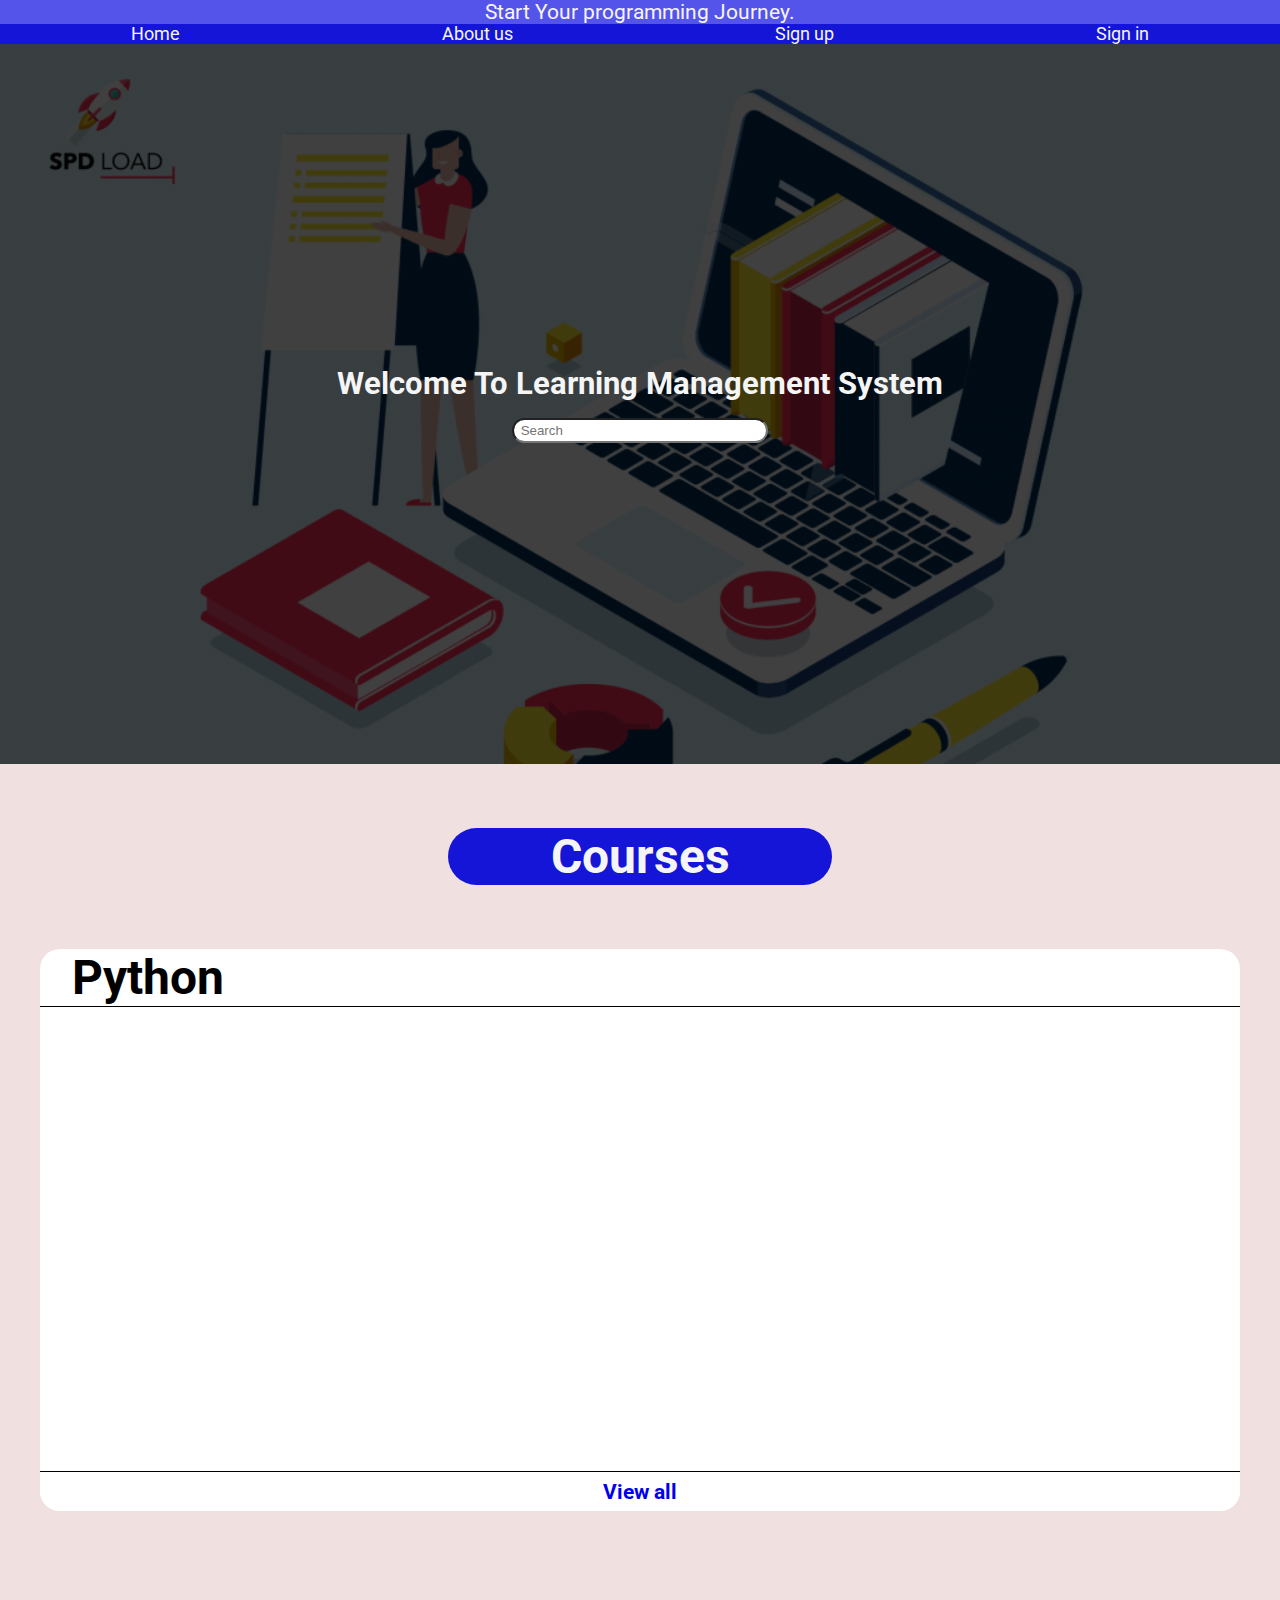
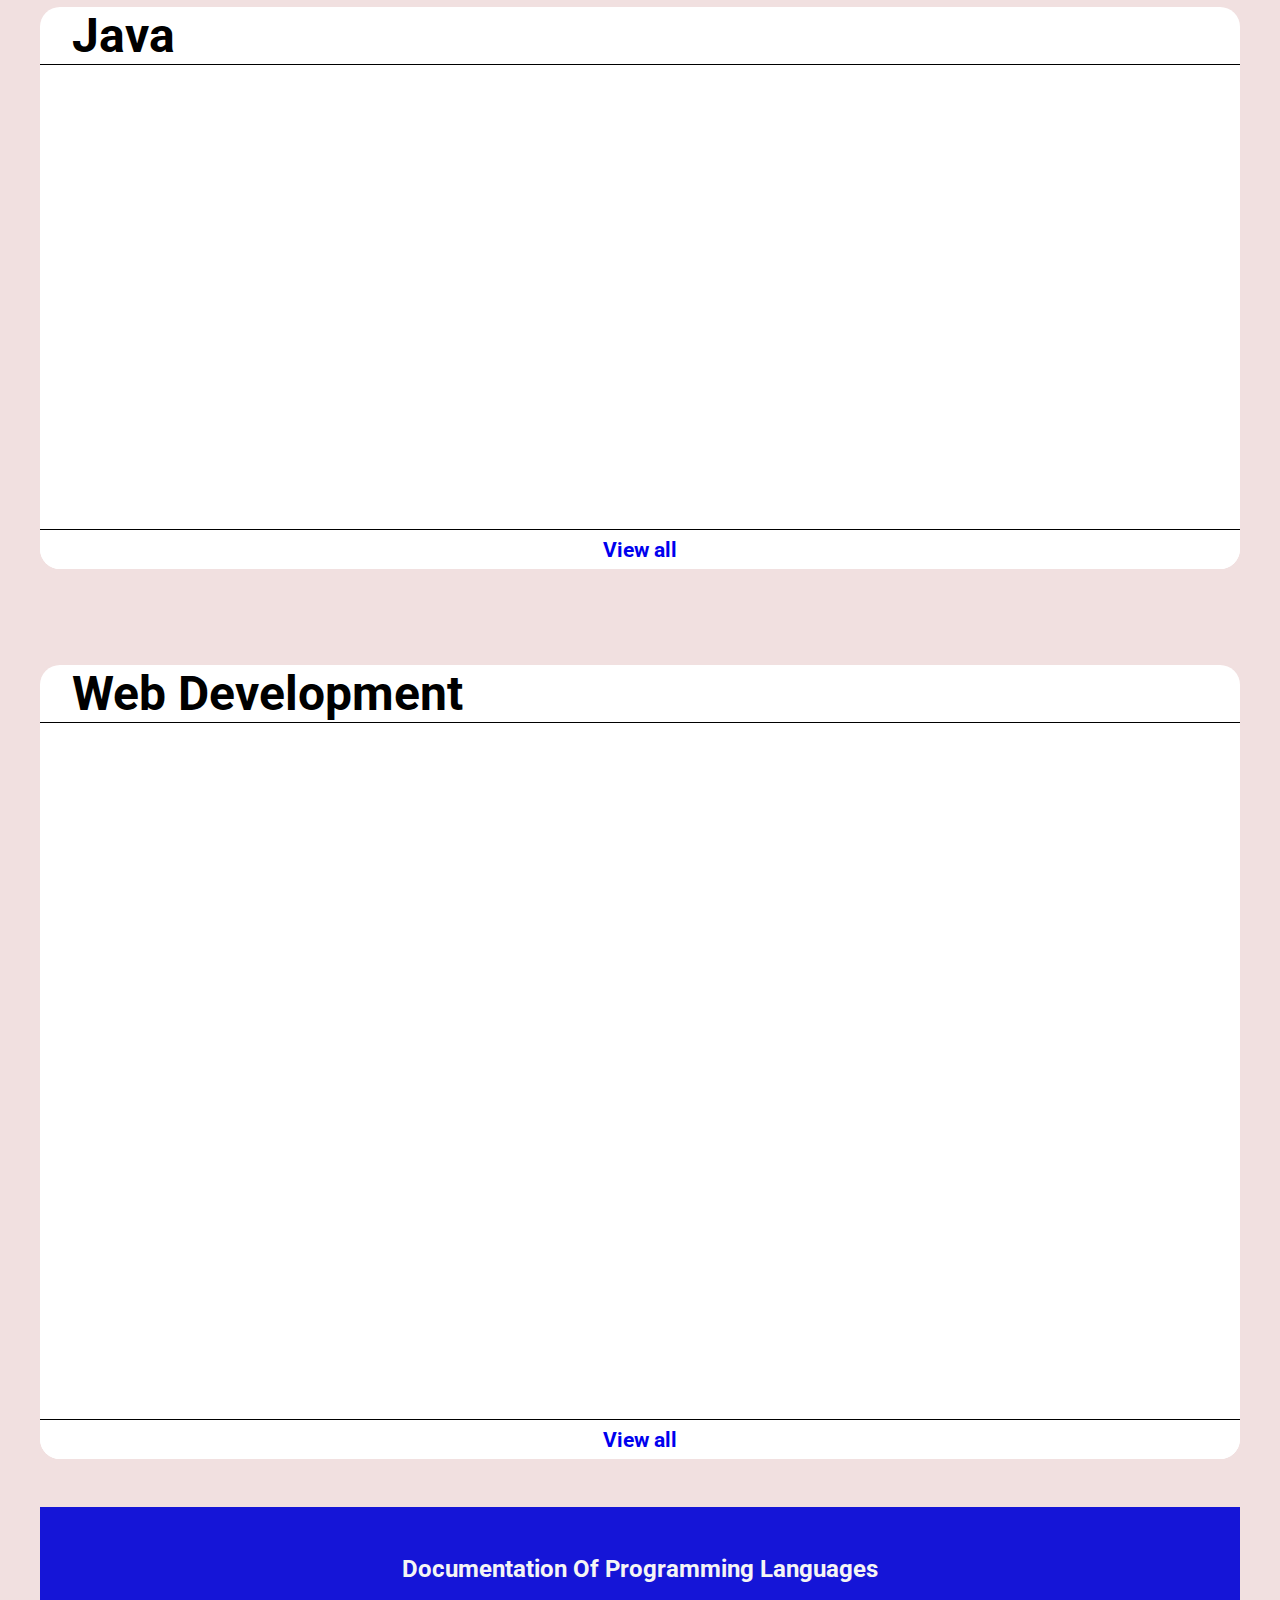
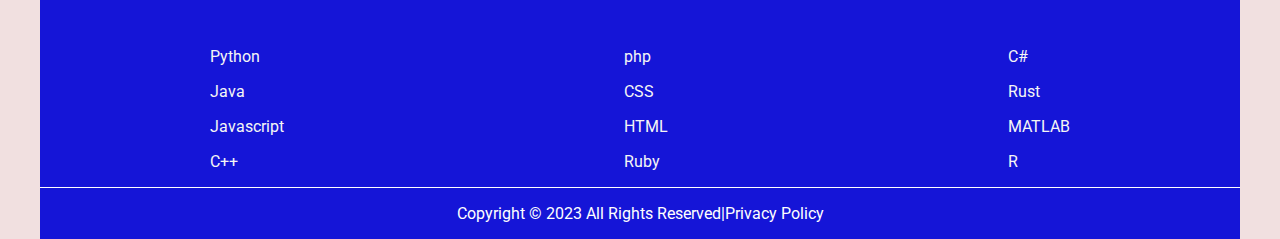
<file: LMS/index.html>
<!DOCTYPE html>
<html lang="en">

<head>
    <meta charset="UTF-8">
    <meta name="viewport" content="width=device-width, initial-scale=1.0">
    <link rel="stylesheet" href="style.css">
    <link rel="shortcut icon" href="images/R (1).jpeg" type="image/x-icon">
  <title>LMS</title>
</head>

<body>
    <header>
        <p>Start Your programming Journey. </p>
        <nav>
            <ul class="nav-ul  ">
                <li class="nav-li"><a class="nav-links" href="index.html">Home</a></li>
                <li class="nav-li"><a class="nav-links" href="About-us.html">About us</a></li>
                <li class="nav-li"><a class="nav-links" href="signup.html">Sign up</a></li>
                <li class="nav-li"><a class="nav-links" href="#">Sign in</a></li>
            </ul>
        </nav>
    </header>
    <main>
        <section class="Hero-section">
            <h2>Welcome To Learning Management System</h2>
            <input type="search" placeholder="Search">
        </section>

        <section class="courses">
            <h1>Courses</h1>
        </section>

        <section class="python p-course-section">
            <h2>Python</h2>
            <div class="python-course p-course">
                <iframe src="https://www.youtube.com/embed/Tto8TS-fJQU?si=mmspypLoo7Jl21jN" title="YouTube video player"
                    frameborder="0"
                    allow="accelerometer; autoplay; clipboard-write; encrypted-media; gyroscope; picture-in-picture; web-share"
                    allowfullscreen></iframe>
                <iframe src="https://www.youtube.com/embed/Tto8TS-fJQU?si=PzP9xJFxrWQY3_3Z" title="YouTube video player"
                    frameborder="0"
                    allow="accelerometer; autoplay; clipboard-write; encrypted-media; gyroscope; picture-in-picture; web-share"
                    allowfullscreen></iframe>
                <iframe src="https://www.youtube.com/embed/xwKO_y2gHxQ?si=r2YzQRF5Z7_-gE3U" title="YouTube video player"
                    frameborder="0"
                    allow="accelerometer; autoplay; clipboard-write; encrypted-media; gyroscope; picture-in-picture; web-share"
                    allowfullscreen></iframe>
                <iframe src="https://www.youtube.com/embed/7IWOYhfAcVg?si=Odg8G7OYZKVr-ZGG" title="YouTube video player"
                    frameborder="0"
                    allow="accelerometer; autoplay; clipboard-write; encrypted-media; gyroscope; picture-in-picture; web-share"
                    allowfullscreen></iframe>
                <iframe src="https://www.youtube.com/embed/qxPMmW93eDs?si=REC2InUbzxTUKiOi" title="YouTube video player"
                    frameborder="0"
                    allow="accelerometer; autoplay; clipboard-write; encrypted-media; gyroscope; picture-in-picture; web-share"
                    allowfullscreen></iframe>
                <iframe src="https://www.youtube.com/embed/ORCuz7s5cCY?si=AKbeUWrWoHbsjlBs" title="YouTube video player"
                    frameborder="0"
                    allow="accelerometer; autoplay; clipboard-write; encrypted-media; gyroscope; picture-in-picture; web-share"
                    allowfullscreen></iframe>
            </div>
            <div class="view-all">
                <p><a href="https://www.youtube.com/watch?v=7wnove7K-ZQ&list=PLu0W_9lII9agwh1XjRt242xIpHhPT2llg">View
                        all</a></p>
            </div>

        </section>


        <!--Java-->

        <section class="java p-course-section">
            <h2>Java</h2>
            <div class="java-course p-course">
                <iframe src="https://www.youtube.com/embed/yRpLlJmRo2w?si=pcob-q6wTIrne30Z" title="YouTube video player"
                    frameborder="0"
                    allow="accelerometer; autoplay; clipboard-write; encrypted-media; gyroscope; picture-in-picture; web-share"
                    allowfullscreen></iframe>
                <iframe src="https://www.youtube.com/embed/LusTv0RlnSU?si=UbCDKiI8MvA2aGEa" title="YouTube video player"
                    frameborder="0"
                    allow="accelerometer; autoplay; clipboard-write; encrypted-media; gyroscope; picture-in-picture; web-share"
                    allowfullscreen></iframe>
                <iframe src="https://www.youtube.com/embed/I5srDu75h_M?si=hMumYjNz0MDFtmON" title="YouTube video player"
                    frameborder="0"
                    allow="accelerometer; autoplay; clipboard-write; encrypted-media; gyroscope; picture-in-picture; web-share"
                    allowfullscreen></iframe>
                <iframe src="https://www.youtube.com/embed/0r1SfRoLuzU?si=dJuBTsHXE5PjPQc5" title="YouTube video player"
                    frameborder="0"
                    allow="accelerometer; autoplay; clipboard-write; encrypted-media; gyroscope; picture-in-picture; web-share"
                    allowfullscreen></iframe>
                <iframe src="https://www.youtube.com/embed/0r1SfRoLuzU?si=dJuBTsHXE5PjPQc5" title="YouTube video player"
                    frameborder="0"
                    allow="accelerometer; autoplay; clipboard-write; encrypted-media; gyroscope; picture-in-picture; web-share"
                    allowfullscreen></iframe>
                <iframe src="https://www.youtube.com/embed/Dr4PpNa7AYo?si=NjAg31bCQfsWVVmw" title="YouTube video player"
                    frameborder="0"
                    allow="accelerometer; autoplay; clipboard-write; encrypted-media; gyroscope; picture-in-picture; web-share"
                    allowfullscreen></iframe>
            </div>
            <div class="view-all">
                <p><a href="https://www.youtube.com/watch?v=yRpLlJmRo2w&list=PLfqMhTWNBTe3LtFWcvwpqTkUSlB32kJop">View
                        all</a></p>
            </div>
        </section>


        <!--Web development-->

        <section class="web-dev p-course-section">
            <h2>Web Development</h2>
            <div class="web-dev-course p-course">
                <iframe src="https://www.youtube.com/embed/l1EssrLxt7E?si=RrVizQJ1dRsP8w9p" title="YouTube video player"
                    frameborder="0"
                    allow="accelerometer; autoplay; clipboard-write; encrypted-media; gyroscope; picture-in-picture; web-share"
                    allowfullscreen></iframe>
                <iframe src="https://www.youtube.com/embed/Rek0NWPCNOc?si=RNf_13KB-Vrhu0lf" title="YouTube video player"
                    frameborder="0"
                    allow="accelerometer; autoplay; clipboard-write; encrypted-media; gyroscope; picture-in-picture; web-share"
                    allowfullscreen></iframe>
                <iframe src="https://www.youtube.com/embed/2QR11oDukn4?si=XgfHHlWD89LXvOtm" title="YouTube video player"
                    frameborder="0"
                    allow="accelerometer; autoplay; clipboard-write; encrypted-media; gyroscope; picture-in-picture; web-share"
                    allowfullscreen></iframe>
                <iframe src="https://www.youtube.com/embed/sqJ6xZ9mUwE?si=O5u_9Ru0tgDyoPDA" title="YouTube video player"
                    frameborder="0"
                    allow="accelerometer; autoplay; clipboard-write; encrypted-media; gyroscope; picture-in-picture; web-share"
                    allowfullscreen></iframe>
                <iframe src="https://www.youtube.com/embed/4nC4VXHlys8?si=uoVeotctA-Pz9xYL" title="YouTube video player"
                    frameborder="0"
                    allow="accelerometer; autoplay; clipboard-write; encrypted-media; gyroscope; picture-in-picture; web-share"
                    allowfullscreen></iframe>
                <iframe src="https://www.youtube.com/embed/C01LeeMhwHc?si=DhgWNcyoDwSn_aUf" title="YouTube video player"
                    frameborder="0"
                    allow="accelerometer; autoplay; clipboard-write; encrypted-media; gyroscope; picture-in-picture; web-share"
                    allowfullscreen></iframe>
                <iframe src="https://www.youtube.com/embed/B7wHpNUUT4Y?si=uiOXJBIK4ibCTkAI" title="YouTube video player"
                    frameborder="0"
                    allow="accelerometer; autoplay; clipboard-write; encrypted-media; gyroscope; picture-in-picture; web-share"
                    allowfullscreen></iframe>
                <iframe src="https://www.youtube.com/embed/j8fubBAFq_I?si=J0hhNHcsP64tEgdF" title="YouTube video player"
                    frameborder="0"
                    allow="accelerometer; autoplay; clipboard-write; encrypted-media; gyroscope; picture-in-picture; web-share"
                    allowfullscreen></iframe>
                <iframe src="https://www.youtube.com/embed/2lRQTdpwhFk?si=29UjuH-crvql0zPg" title="YouTube video player"
                    frameborder="0"
                    allow="accelerometer; autoplay; clipboard-write; encrypted-media; gyroscope; picture-in-picture; web-share"
                    allowfullscreen></iframe>
            </div>
            <div class="view-all">
                <p><a href="https://www.youtube.com/watch?v=l1EssrLxt7E&list=PLfqMhTWNBTe3H6c9OGXb5_6wcc1Mca52n">View
                        all</a></p>
            </div>
        </section>

    </main>

    <footer>
        <p class="footer-text">Documentation Of Programming Languages</p>
        <div class="doc">
            <ul class="lists">
                <div class="1st">
                    <li class="footer-li"><a href="https://overapi.com/python" class="footer-links">Python</a></li>
                    <li class="footer-li"><a href="https://overapi.com/java" class="footer-links">Java</a></li>
                    <li class="footer-li"><a href="https://overapi.com/javascript" class="footer-links">Javascript</a>
                    </li>
                    <li class="footer-li"><a href="https://overapi.com/cpp" class="footer-links">C++</a></li>
                </div>
                <div class="2nd">
                    <li class="footer-li"><a href="https://overapi.com/php" class="footer-links">php</a></li>
                    <li class="footer-li"><a href="https://overapi.com/css" class="footer-links">CSS</a></li>
                    <li class="footer-li"><a href="https://overapi.com/html" class="footer-links">HTML</a></li>
                    <li class="footer-li"><a href="https://overapi.com/ruby" class="footer-links">Ruby</a></li>
                </div>
                <div class="3rd">
                    <li class="footer-li"><a href="https://overapi.com/csharp" class="footer-links">C#</a></li>
                    <li class="footer-li"><a href="https://overapi.com/rust" class="footer-links">Rust</a></li>
                    <li class="footer-li"><a href="https://overapi.com/matlab" class="footer-links">MATLAB</a></li>
                    <li class="footer-li"><a
                            href="https://www.bing.com/search?q=overapi+r&qs=n&form=QBRE&sp=-1&lq=0&pq=overapi+&sc=11-8&sk=&cvid=C799C092D7D94FB480EC08534D4E74AF&ghsh=0&ghacc=0&ghpl="
                            class="footer-links">R</a></li>
                </div>
            </ul>
        </div>
        <div class="copy">
            <p>Copyright &#xa9 2023 All Rights Reserved|Privacy Policy</p>
        </div>

    </footer>

</body>

</html>
</file>
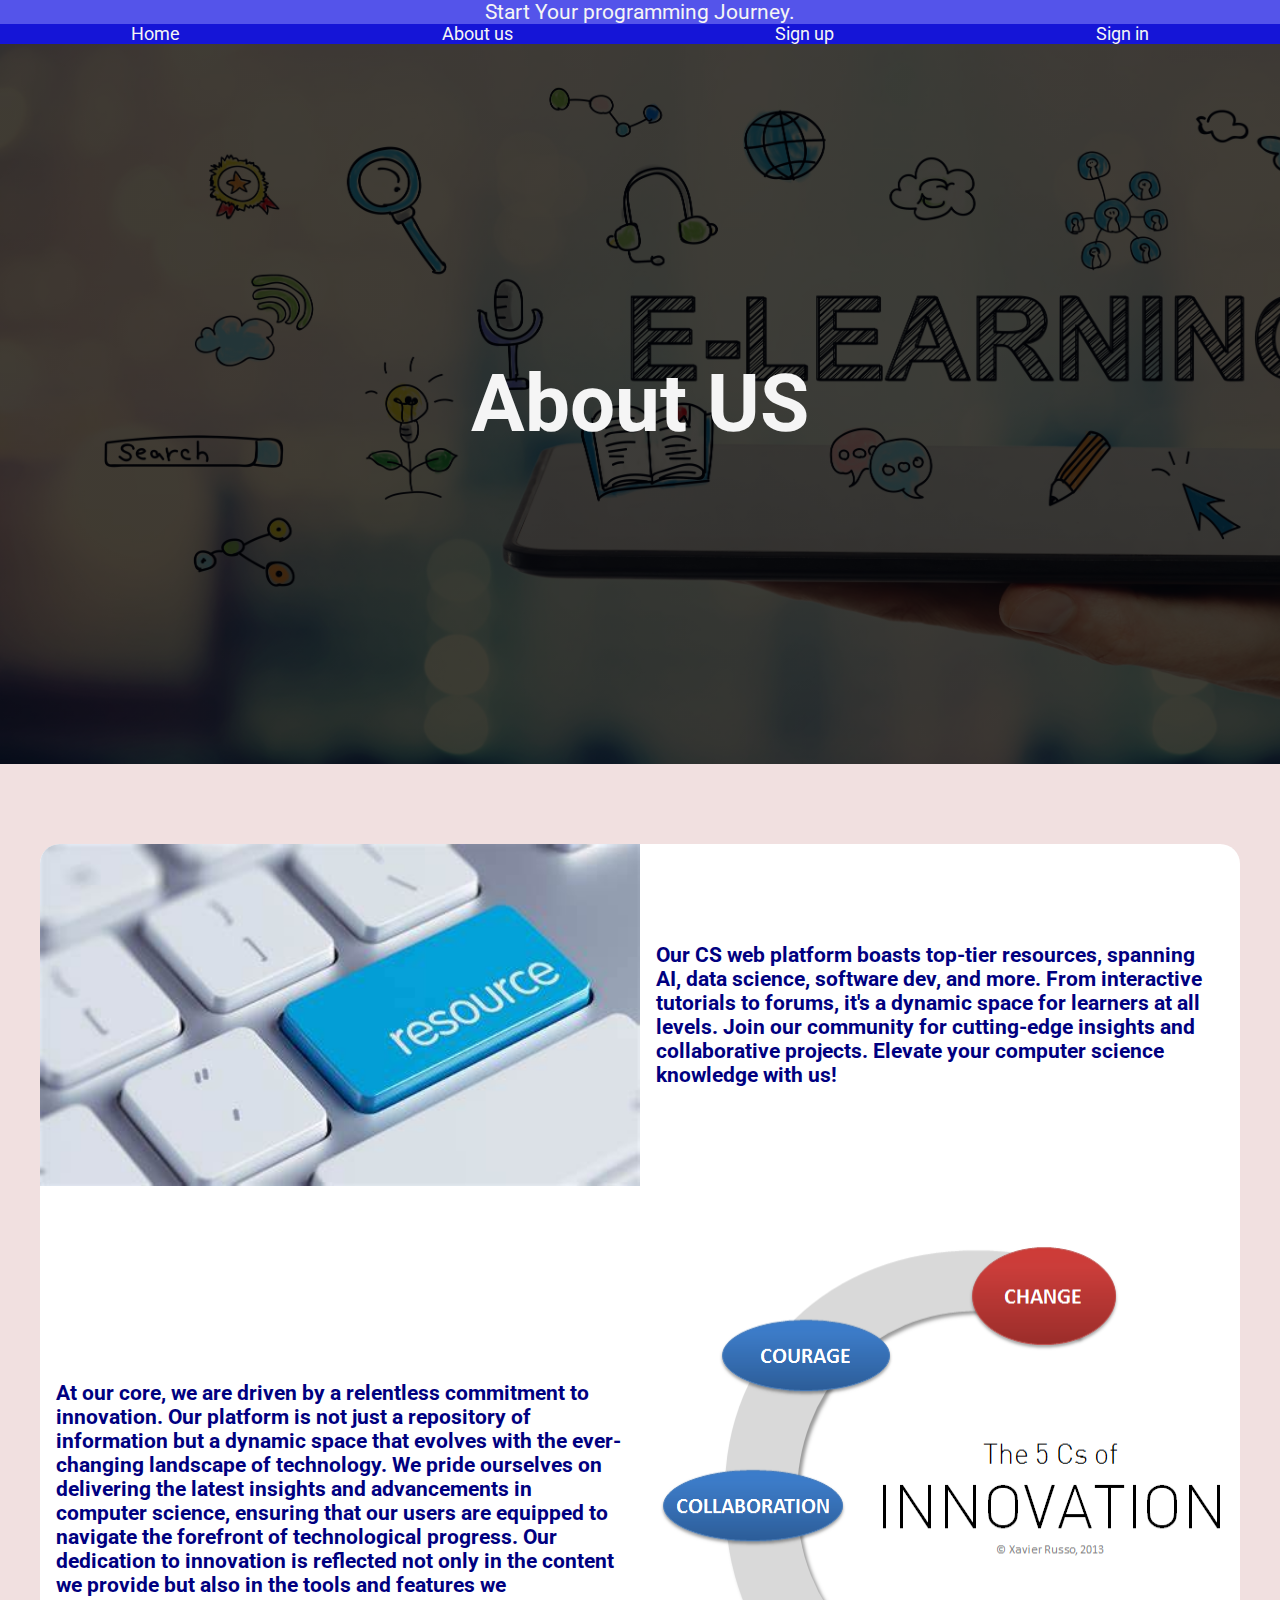
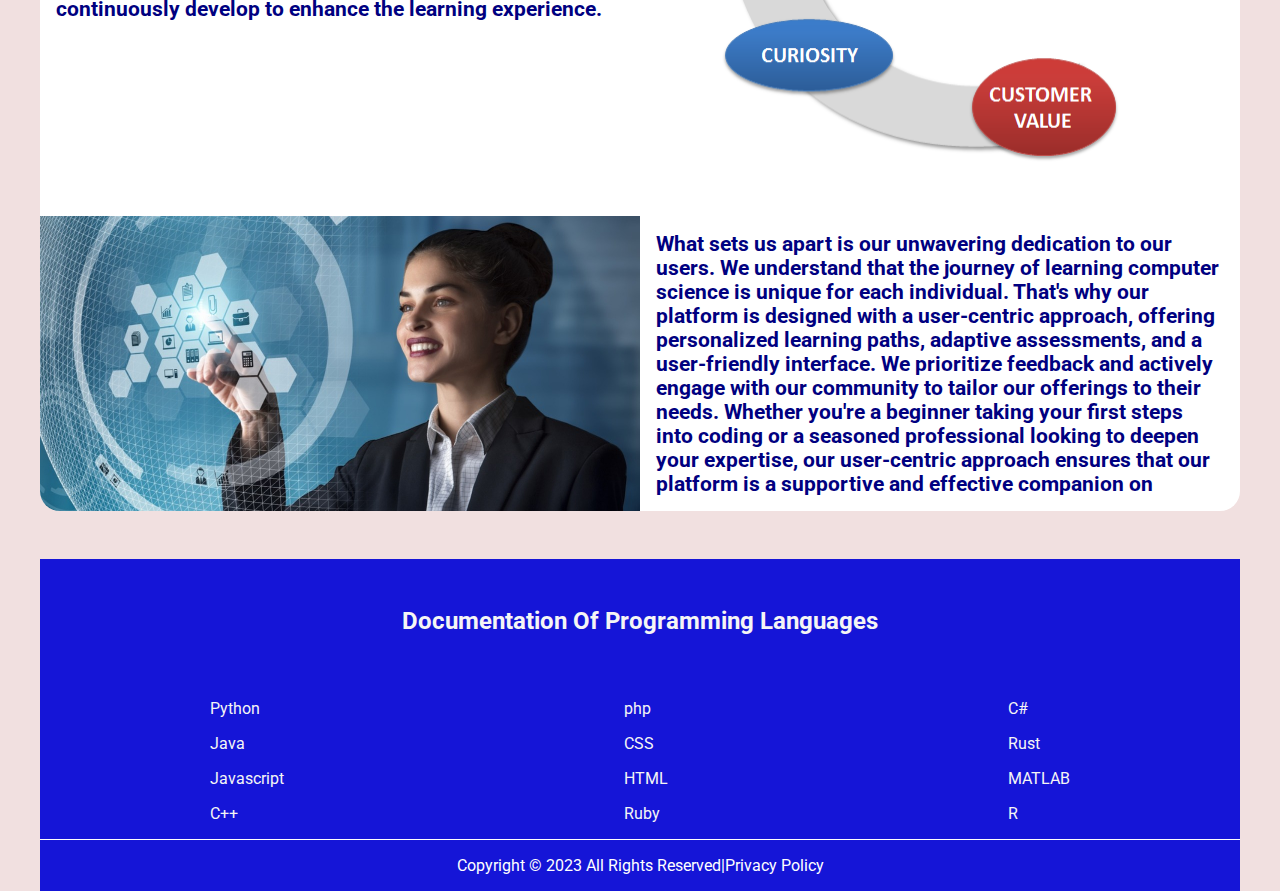
<file: LMS/About-us.html>
<!DOCTYPE html>
<html lang="en">

<head>
    <meta charset="UTF-8">
    <meta name="viewport" content="width=device-width, initial-scale=1.0">
    <link rel="stylesheet" href="style.css">
    <link rel="stylesheet" href="About.css">
    <link rel="shortcut icon" href="images/R (1).jpeg" type="image/x-icon">
    <title>LMS</title>
</head>

<body>
    <header>
        <p>Start Your programming Journey. </p>
        <nav>
            <ul class="nav-ul  ">
                <li class="nav-li"><a class="nav-links" href="index.html">Home</a></li>
                <li class="nav-li"><a class="nav-links" href="#">About us</a></li>
                <li class="nav-li"><a class="nav-links" href="signup.html">Sign up</a></li>
                <li class="nav-li"><a class="nav-links" href="signin.html">Sign in</a></li>
            </ul>
        </nav>
    </header>

    <main>
        <section class="about-us-hero-sec">
            <h2>About US</h2>
        </section>


        <section class="info-about-us p-course-section">
            <div class="container">

                <div class="left">
                    <img src="images/OIP.jpeg" style="border-top-left-radius: 20px;">
                </div>
                <div class="right">
                    <p>Our CS web platform boasts top-tier resources, spanning AI, data science, software dev, and more.
                        From interactive tutorials to forums, it's a dynamic space for learners at all levels. Join our
                        community for cutting-edge insights and collaborative projects. Elevate your computer science
                        knowledge with us!</p>
                </div>
            </div>


            <div class="container" style="display: flex;flex-direction: row-reverse;">
                <div class="left">
                    <img src="images/0_JTE21wCbjucmxWZM.png" alt="">
                </div>

                <div class="right">
                    <p>At our core, we are driven by a relentless commitment to innovation. Our platform is not just a
                        repository of information but a dynamic space that evolves with the ever-changing landscape of
                        technology. We pride ourselves on delivering the latest insights and advancements in computer
                        science, ensuring that our users are equipped to navigate the forefront of technological
                        progress. Our dedication to innovation is reflected not only in the content we provide but also
                        in the tools and features we continuously develop to enhance the learning experience.</p>
                </div>
            </div>


            <div class="container">
                <div class="left">
                    <img src="images/user-centric-design.jpg" style="border-bottom-left-radius: 20px;" alt="">
                </div>
                <div class="right">
                    <p>What sets us apart is our unwavering dedication to our users. We understand that the journey of
                        learning computer science is unique for each individual. That's why our platform is designed
                        with a user-centric approach, offering personalized learning paths, adaptive assessments, and a
                        user-friendly interface. We prioritize feedback and actively engage with our community to tailor
                        our offerings to their needs. Whether you're a beginner taking your first steps into coding or a
                        seasoned professional looking to deepen your expertise, our user-centric approach ensures that
                        our platform is a supportive and effective companion on </p>

                </div>
            </div>

        </section>

    </main>




    <footer>
        <p class="footer-text">Documentation Of Programming Languages</p>
        <div class="doc">
            <ul class="lists">
                <div class="1st">
                    <li class="footer-li"><a href="https://overapi.com/python" class="footer-links">Python</a></li>
                    <li class="footer-li"><a href="https://overapi.com/java" class="footer-links">Java</a></li>
                    <li class="footer-li"><a href="https://overapi.com/javascript" class="footer-links">Javascript</a>
                    </li>
                    <li class="footer-li"><a href="https://overapi.com/cpp" class="footer-links">C++</a></li>
                </div>
                <div class="2nd">
                    <li class="footer-li"><a href="https://overapi.com/php" class="footer-links">php</a></li>
                    <li class="footer-li"><a href="https://overapi.com/css" class="footer-links">CSS</a></li>
                    <li class="footer-li"><a href="https://overapi.com/html" class="footer-links">HTML</a></li>
                    <li class="footer-li"><a href="https://overapi.com/ruby" class="footer-links">Ruby</a></li>
                </div>
                <div class="3rd">
                    <li class="footer-li"><a href="https://overapi.com/csharp" class="footer-links">C#</a></li>
                    <li class="footer-li"><a href="https://overapi.com/rust" class="footer-links">Rust</a></li>
                    <li class="footer-li"><a href="https://overapi.com/matlab" class="footer-links">MATLAB</a></li>
                    <li class="footer-li"><a
                            href="https://www.bing.com/search?q=overapi+r&qs=n&form=QBRE&sp=-1&lq=0&pq=overapi+&sc=11-8&sk=&cvid=C799C092D7D94FB480EC08534D4E74AF&ghsh=0&ghacc=0&ghpl="
                            class="footer-links">R</a></li>
                </div>
            </ul>
        </div>
        <div class="copy">
            <p>Copyright &#xa9 2023 All Rights Reserved|Privacy Policy</p>
        </div>

    </footer>


</body>

</html>
</file>
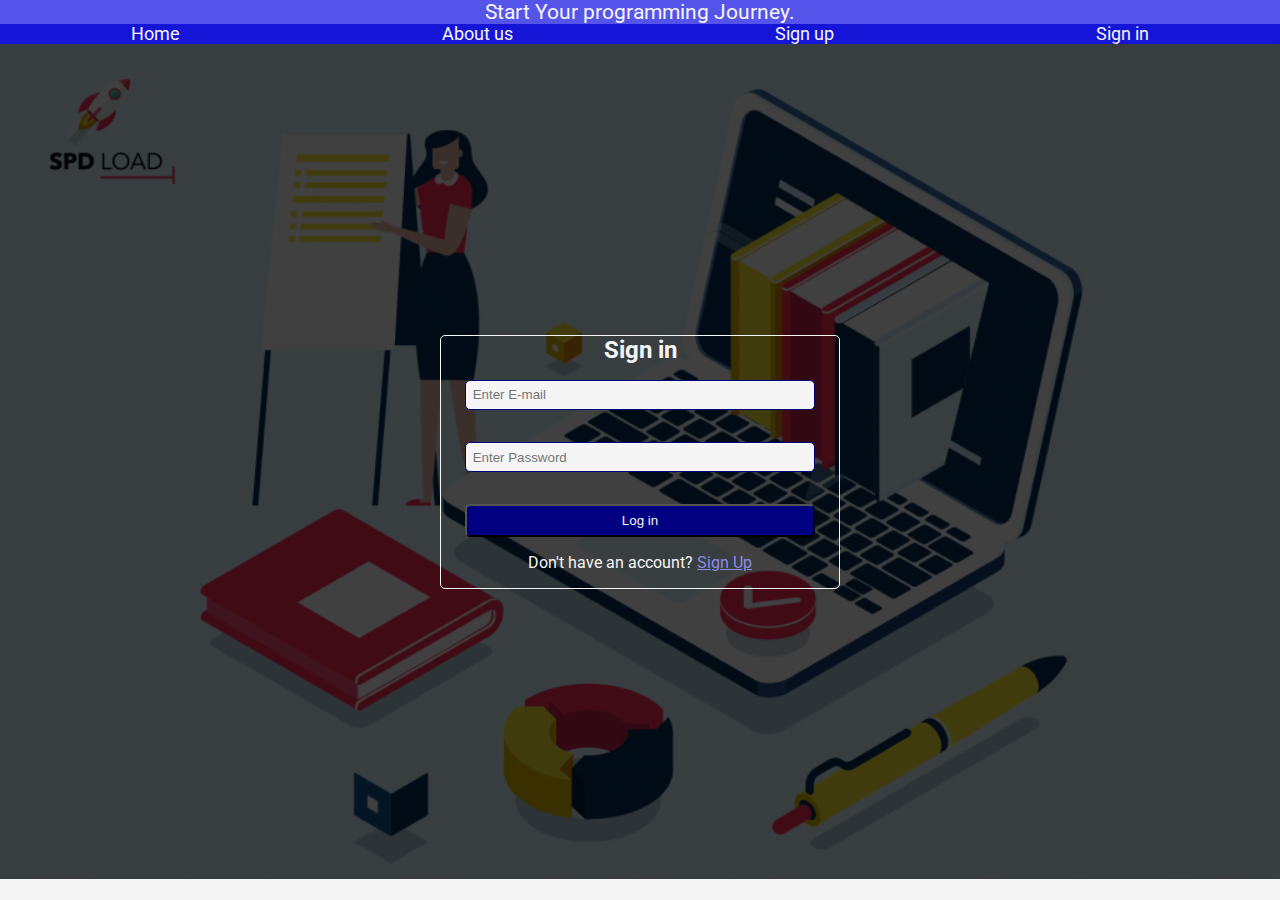
<file: LMS/signin.html>
<!DOCTYPE html>
<html lang="en">

<head>
    <meta charset="UTF-8">
    <meta name="viewport" content="width=device-width, initial-scale=1.0">
    <link rel="shortcut icon" href="images/R (1).jpeg" type="image/x-icon">
    <title>LMS</title>
    <link rel="stylesheet" href="signin.css">

</head>

<body>
    <header>
        <p>Start Your programming Journey. </p>
        <nav>
            <ul class="nav-ul  ">
                <li class="nav-li"><a class="nav-links" href="index.html">Home</a></li>
                <li class="nav-li"><a class="nav-links" href="About-us.html">About us</a></li>
                <li class="nav-li"><a class="nav-links" href="signup.html">Sign up</a></li>
                <li class="nav-li"><a class="nav-links" href="#">Sign in</a></li>
            </ul>
        </nav>
    </header>
    <section>

        <form action="">
            <div class="form">
                <h2 class="heading">Sign in</h2>
                <input type="email" name="" id="" placeholder="Enter E-mail">
                <input type="password" placeholder="Enter Password" name="" id="">
                <button>Log in</button>
                <p class="sign-in">Don't have an account? <a href="signup.html">Sign Up</a></p>
            </div>
        </form>
    </section>
</body>

</html>
</file>
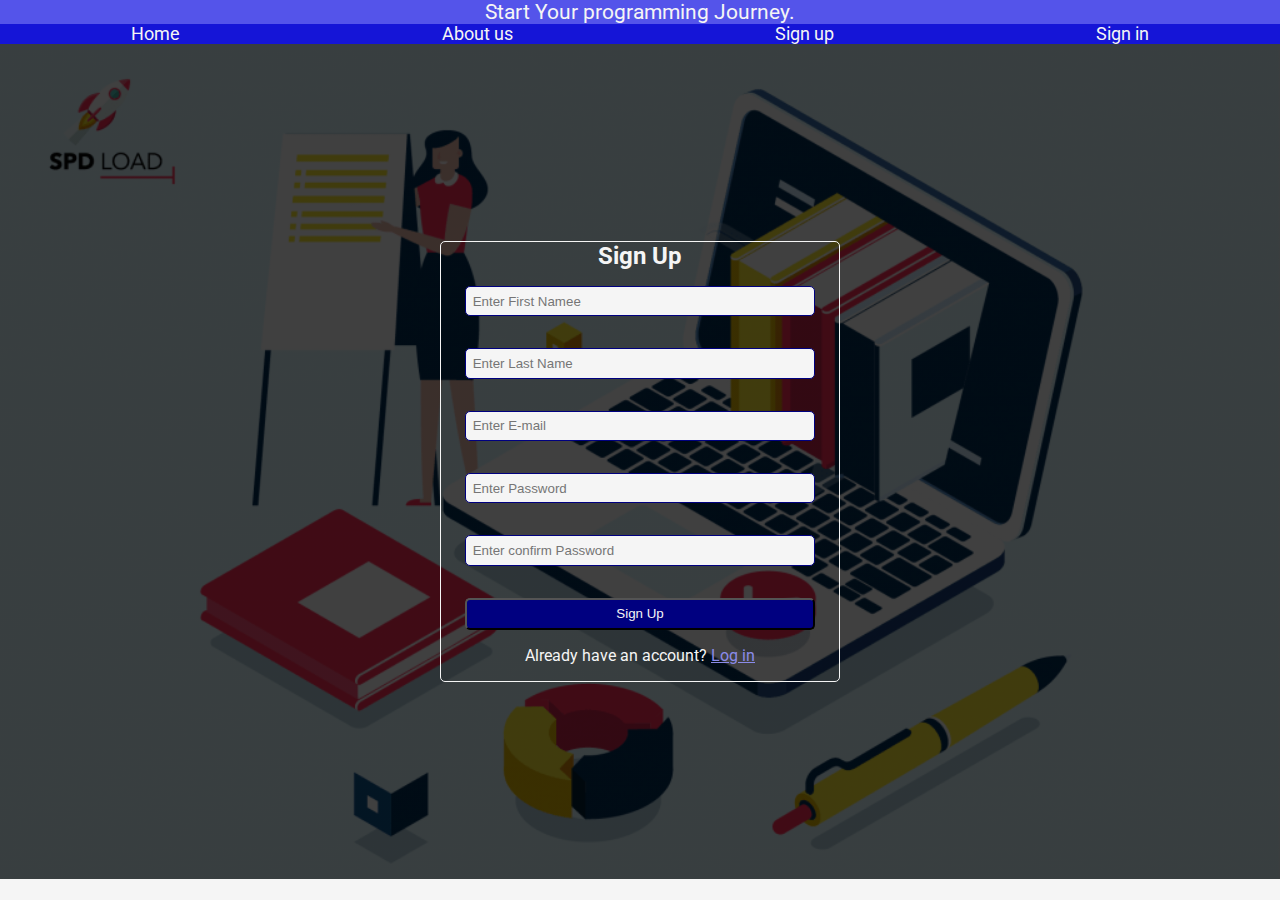
<file: LMS/signup.html>
<!DOCTYPE html>
<html lang="en">

<head>
  <meta charset="UTF-8">
  <meta name="viewport" content="width=device-width, initial-scale=1.0">
  <link rel="stylesheet" href="signup.css">
  <link rel="shortcut icon" href="images/R (1).jpeg" type="image/x-icon">
  <title>LMS</title>
</head>

<body>
  <header>
    <p>Start Your programming Journey. </p>
    <nav>
      <ul class="nav-ul  ">
        <li class="nav-li"><a class="nav-links" href="index.html">Home</a></li>
        <li class="nav-li"><a class="nav-links" href="About-us.html">About us</a></li>
        <li class="nav-li"><a class="nav-links" href="signup.html">Sign up</a></li>
        <li class="nav-li"><a class="nav-links" href="signin.html">Sign in</a></li>
      </ul>
    </nav>
  </header>
  <section>

    <form action="">
      <div class="form">
        <h2 class="heading">Sign Up</h2>
        <input type="text" name="" id="" placeholder="Enter First Namee">
        <input type="text" placeholder="Enter Last Name">
        <input type="email" name="" id="" placeholder="Enter E-mail">
        <input type="password" placeholder="Enter Password" name="" id="">
        <input type="password" placeholder="Enter confirm Password" name="" id="">
        <button>Sign Up</button>
        <p class="sign-up">Already have an account? <a href="signin.html">Log in</a></p>

      </div>
    </form>
  </section>
</body>

</html>
</file>
<file: LMS/style.css>
@import url('https://fonts.googleapis.com/css2?family=Roboto:ital@1&display=swap');

  * {
      margin: 0;
      padding: 0;
      box-sizing: border-box;
  }

  html {
      scroll-behavior: smooth;
  }

  body {
      font-family: "Roboto", 'Times New Roman', Times, serif;
      background-color: rgb(241, 224, 224);
  }

  /*Utility classes*/

  .p-course-section {
      max-width: 1200px;
      margin: auto;
      background-color: white;
      border-radius: 20px;
  }

  .p-course-section h2 {
      font-size: 3rem;
      margin-left: 2rem;
      margin-top: 2rem;
      margin-bottom: -2rem;
  }

  .p-course {
      border-top: 1px solid black;
      display: flex;
      margin-top: 2rem;
      justify-content: space-evenly;
      flex-wrap: wrap;
  }

  iframe {
      margin-top: 1rem;
      margin-bottom: 1rem;
      height: 200px;
      width: 31%;
  }

  .view-all {
      text-align: center;
      border-top: 1px solid black;
      background-color: white;
      height: 40px;
      font-size: 1.3rem;
      color: navy;
      display: flex;
      justify-content: center;
      align-items: center;
      margin-bottom: 2rem;
      border-bottom-left-radius: 20px;
      border-bottom-right-radius: 20px;
  }

  .view-all p a {
      text-decoration: none;
      font-weight: 700;
  }

  /*Header*/

  header p {
      background-color: rgb(84, 84, 234);
      color: whitesmoke;
      text-align: center;
      font-size: 1.3rem;
  }

  /*Navbar*/
  .nav-ul {
      display: flex;
      list-style-type: none;
      justify-content: space-around;
      align-items: center;
      background-color: rgb(21, 21, 215);

  }

  .nav-li {
      font-size: 1.1rem;
  }

  .nav-ul .nav-li .nav-links {
      text-decoration: none;
      color: whitesmoke;
  }


  .nav-li .nav-links:hover {
      color: yellowgreen;
  }

  /*Hero Section*/

  .Hero-section {
      background-image: linear-gradient(rgba(0, 0, 0, 0.75), rgba(0, 0, 0, 0.75)), url(images/background-image);
      height: 80vh;
      background-size: cover;
      background-repeat: no-repeat;
      width: 100%;
      display: flex;
      justify-content: center;
      flex-direction: column;
      align-items: center;
      color: whitesmoke;
      font-size: 1.3rem;
      margin-bottom: 4rem;
  }

  input[type=search] {
      border-radius: 20px;
      padding: 0.2em 0.5em;
      width: 20%;
      margin-top: 1rem;
  }

  /*Courses*/
  .courses {
      margin-bottom: 4rem;
  }

  .courses h1 {
      margin-top: 3rem;
      text-align: center;
      font-size: 3rem;
      width: 30%;
      margin: auto;
      color: navy;
      background-color: rgb(21, 21, 215);
      color: whitesmoke;
      border-radius: 50px;
  }

  .java {
      margin-top: 6rem;
  }

  .web-dev {
      margin-top: 6rem;
  }

  /*Footer*/

  footer {
      background-color: rgb(21, 21, 215);
      min-height: 300px;
      max-width: 1200px;
      margin: auto;
  }

  .footer-text {
      text-align: center;
      font-size: 1.5rem;
      color: whitesmoke;
      margin-top: 3rem;
      padding: 3rem;
      font-weight: 700;
  }

  .lists {
      display: flex;
      justify-content: space-around;
      align-items: center;
      list-style-type: none;
  }

  .footer-li {
      margin: 1rem;
  }

  .footer-links {
      color: whitesmoke;
      text-decoration: none;
  }

  .footer-links:hover {
      color: yellowgreen;
  }

  .copy {
      color: white;
      min-height: 30px;
      font-size: 1rem;
      border-top: 1px solid white;
      padding: 1em;
      text-align: center;

  }
</file>
<file: LMS/About.css>
@import url('https://fonts.googleapis.com/css2?family=Roboto:ital@1&display=swap');

* {
    margin: 0;
    padding: 0;
    box-sizing: border-box;
}

html {
    scroll-behavior: smooth;
}

body {
    font-family: "Roboto", 'Times New Roman', Times, serif;
    background-color: rgb(241, 224, 224);
}

.about-us-hero-sec {
    background-image: linear-gradient(rgba(0, 0, 0, 0.75), rgba(0, 0, 0, 0.75)), url(images/R\ \(1\).jpeg);
    height: 80vh;
    background-size: cover;
    background-repeat: no-repeat;
    width: 100%;
    display: flex;
    justify-content: center;
    align-items: center;
}

.about-us-hero-sec h2 {
    color: whitesmoke;
    font-size: 5rem;
}

.info-about-us {
    margin-top: 5rem;
}

.container {
    display: flex;
    margin-bottom: 3rem;
}

.left {
    width: 50%;
}

.left img {
    width: 100%;
    height: 100%;
}

.right {
    display: flex;
    justify-content: center;
    align-items: center;
    width: 50%;
    padding: 0 1em;
}

.right p {

    font-size: 1.3rem;
    font-weight: 700;
    color: navy;
}
</file>
<file: LMS/signin.css>
@import url('https://fonts.googleapis.com/css2?family=Roboto:ital@1&display=swap');

* {
    margin: 0;
    padding: 0;
    box-sizing: border-box;
}

body {
    background-color: whitesmoke;
    font-family: "Roboto", 'Times New Roman', Times, serif;
}

header p {
    background-color: rgb(84, 84, 234);
    color: whitesmoke;
    text-align: center;
    font-size: 1.3rem;
}

.nav-ul {
    display: flex;
    list-style-type: none;
    justify-content: space-around;
    align-items: center;
    background-color: rgb(21, 21, 215);

}

.nav-li {
    font-size: 1.1rem;
}

.nav-ul .nav-li .nav-links {
    text-decoration: none;
    color: whitesmoke;
}

.nav-li .nav-links:hover {
    color: yellowgreen;
}

.heading {
    color: whitesmoke;
}

section {
    display: flex;
    justify-content: center;
    align-items: center;
    height: 92.8vh;
    background-image: linear-gradient(rgba(0, 0, 0, 0.75), rgba(0, 0, 0, 0.75)), url(images/background-image);
    background-size: cover;
    background-repeat: no-repeat;
    width: 100%;
}

.form {
    display: flex;
    flex-direction: column;
    justify-content: center;
    width: 400px;
    align-items: center;
    border: 1px solid whitesmoke;
    text-align: center;
    border-radius: 5px;
}

input[type=email],
input[type=password] {
    width: 350px;
    margin: 1rem;
    padding: 0.5em;
    background-color: whitesmoke;
    border-radius: 5px;
    border: 1px solid navy;
}

button {
    background-color: navy;
    color: whitesmoke;
    padding: 0.5em;
    margin: 1rem;
    border-radius: 5px;
    width: 350px;
}

button:hover {
    background-color: rgb(4, 4, 84);
}

.sign-in {
    text-align: center;
    margin-bottom: 1rem;
    color: whitesmoke;
}

.sign-in a {
    color: rgb(139, 139, 233);
}
</file>
<file: LMS/signup.css>
@import url('https://fonts.googleapis.com/css2?family=Roboto:ital@1&display=swap');

* {
    margin: 0;
    padding: 0;
    box-sizing: border-box;
}

body {
    background-color: whitesmoke;
    font-family: "Roboto", 'Times New Roman', Times, serif;
}

header p {
    background-color: rgb(84, 84, 234);
    color: whitesmoke;
    text-align: center;
    font-size: 1.3rem;
}

.nav-ul {
    display: flex;
    list-style-type: none;
    justify-content: space-around;
    align-items: center;
    background-color: rgb(21, 21, 215);

}

.nav-li {
    font-size: 1.1rem;
}

.nav-ul .nav-li .nav-links {
    text-decoration: none;
    color: whitesmoke;
}

.nav-li .nav-links:hover {
    color: yellowgreen;
}

section {
    display: flex;
    justify-content: center;
    align-items: center;
    height: 92.8vh;
    background-image: linear-gradient(rgba(0, 0, 0, 0.75), rgba(0, 0, 0, 0.75)), url(images/background-image);
    background-size: cover;
    background-repeat: no-repeat;
    width: 100%;
}

.form {
    display: flex;
    flex-direction: column;
    justify-content: center;
    width: 400px;
    align-items: center;
    border: 1px solid whitesmoke;
    text-align: center;
    border-radius: 5px;
}

.heading {
    color: whitesmoke;
}

input[type=text],
input[type=email],
input[type=password] {
    width: 350px;
    margin: 1rem;
    padding: 0.5em;
    background-color: whitesmoke;
    border-radius: 5px;
    border: 1px solid navy;
}

button {
    background-color: navy;
    color: whitesmoke;
    padding: 0.5em;
    margin: 1rem;
    border-radius: 5px;
    width: 350px;
}

button:hover {
    background-color: rgb(4, 4, 84);
}

.sign-up {
    text-align: center;
    margin-bottom: 1rem;
    color: whitesmoke;
}

.sign-up a {
    color: rgb(139, 139, 233);
}
</file>
